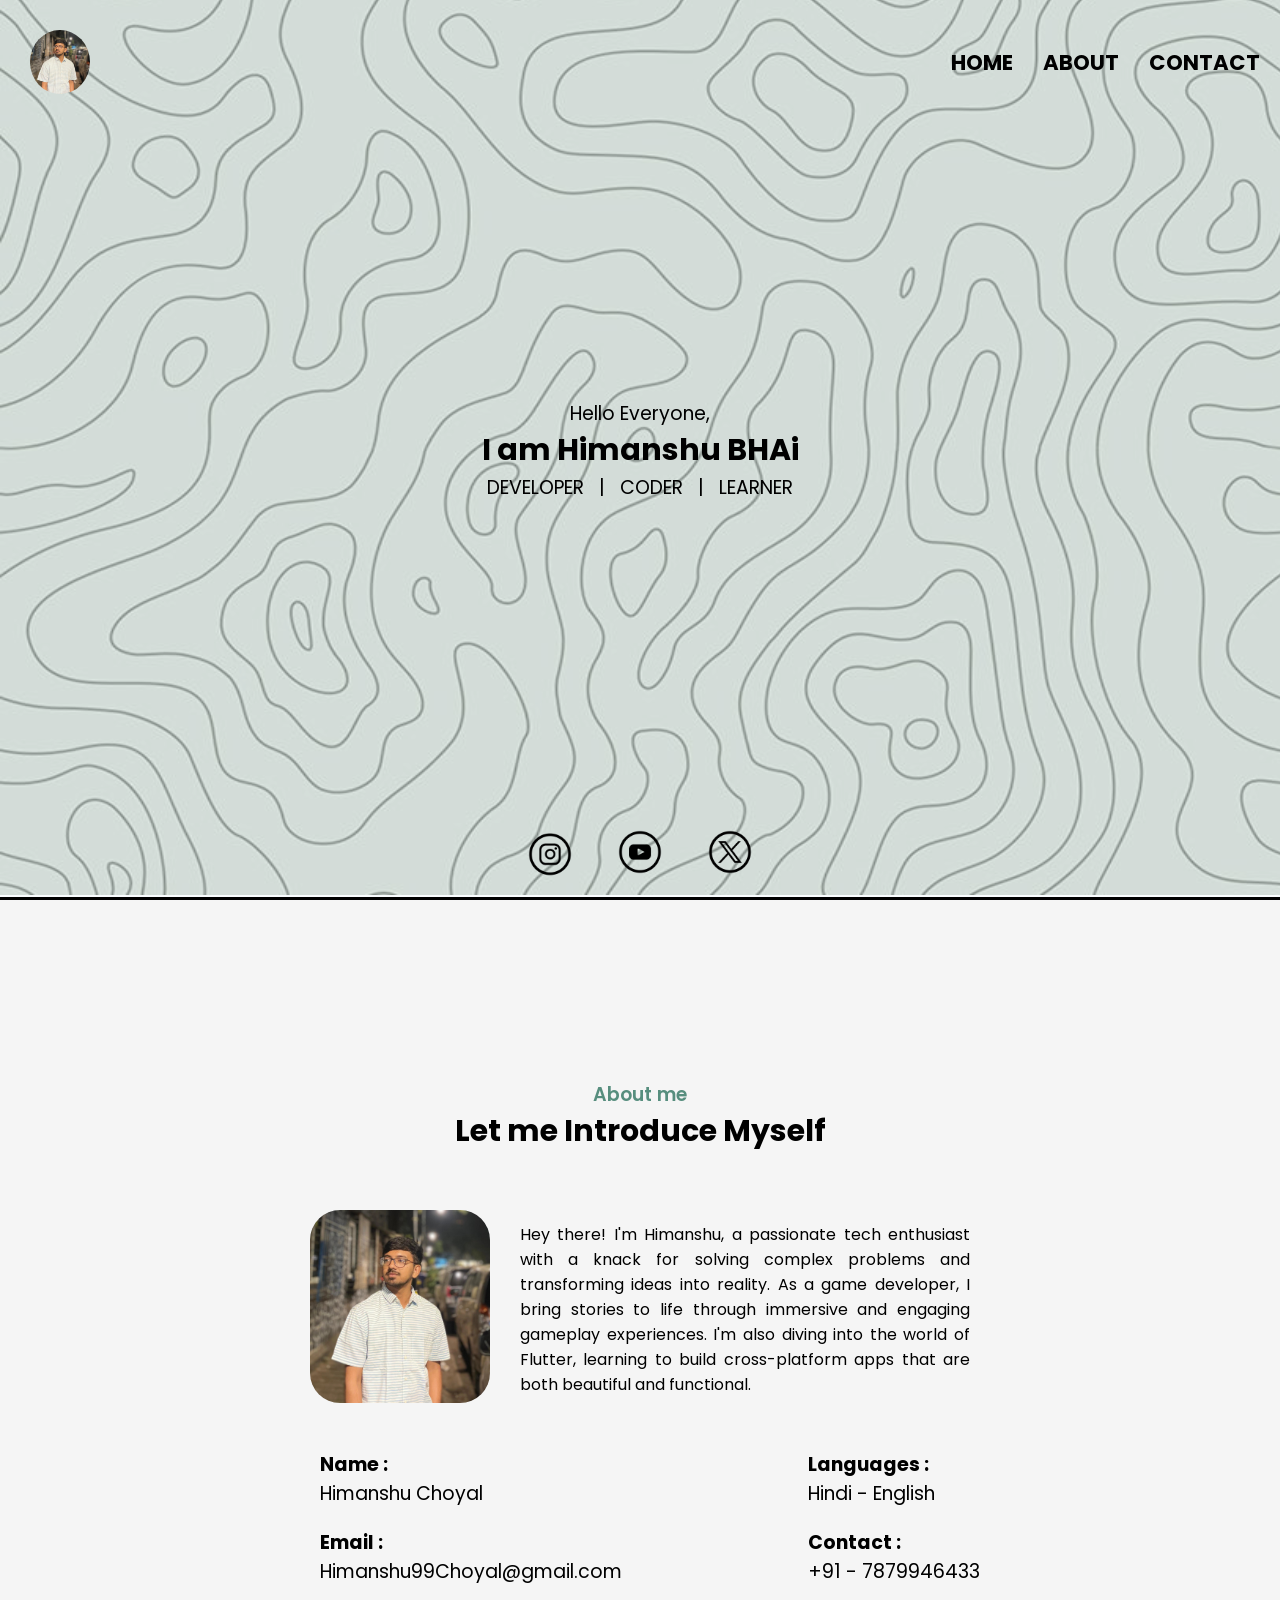
<file: index.html>
<!DOCTYPE html>
<html>
    <head>
        <title>My Portfolio</title>
        <link rel="stylesheet" href="style.css">
        <link rel="preconnect" href="https://fonts.googleapis.com">
<link rel="preconnect" href="https://fonts.gstatic.com" crossorigin>
<link href="https://fonts.googleapis.com/css2?family=Poppins:ital,wght@0,100;0,200;0,300;0,400;0,500;0,600;0,700;0,800;0,900;1,100;1,200;1,300;1,400;1,500;1,600;1,700;1,800;1,900&display=swap" rel="stylesheet">
    </head>
    <body> 
        <nav>
            <div class="logo">
                <a href="#home"><img src="Images/photo.jpg" alt="Home" ></a>      
            </div>
            <div class="navbar">
                <ul>
                    <li><a href="#home">Home</a></li>
                    <li><a href="#about">About</a></li>
                    <li><a href="#contact">Contact</a></li>
                </ul>
            </div>
        </nav>
        
        <div class="container" id="home">
            <div class="container-img"><img src="Images/background.jpg" alt=""></div>
            <div class="container-overlay"></div>
            <div class="main-heading">
                <p>Hello Everyone,</p>
                <p><strong>I am Himanshu BHAi</strong></p>
                <p class="work-domain">Developer | Coder | Learner</p>
            </div>
            <div class="social-media">
                <ul>
                    <li><a href="https://www.instagram.com/"><img class="social-logo"src="Images/insta.png"></a></li>
                    <li><a href="https://www.youtube.com/"><img class="social-logo"src="Images/yt.png"></a></li>
                    <li><a href="https://www.x.com/"><img class="social-logo"src="Images/x.png"></a></li>         
                </ul>
            </div>
        
        </div>
        
        <div class="about-me" id="about">
            <div class="main-heading">
                <p class="text-about-me">About me</p>
                <p><strong>Let me Introduce Myself</strong></p>
            </div>
            <div class="about-container">
                <div class="about-section">
                    <div class="photo">
                        <img src="Images/photo.jpg">
                    </div>
                    <div class="text">Hey there! I'm Himanshu, a passionate tech enthusiast with a knack for solving complex problems and transforming ideas into reality. As a game developer, I bring stories to life through immersive and engaging gameplay experiences. I'm also diving into the world of Flutter, learning to build cross-platform apps that are both beautiful and functional.</div>
                </div>

                <div class="about-details">
                    <div>
                        <p><strong>Name :</strong> <br>Himanshu Choyal</p>
                        <p><strong>Email : </strong><br>Himanshu99Choyal@gmail.com</p>
                    </div>
                    <div>
                        <p><strong>Languages :</strong><br>Hindi - English <br></p>
                        <p><strong>Contact :</strong> <br>+91 - 7879946433</p>

                    </div>
                </div>
            </div>
            
        </div>

    </body>
</html>
</file>
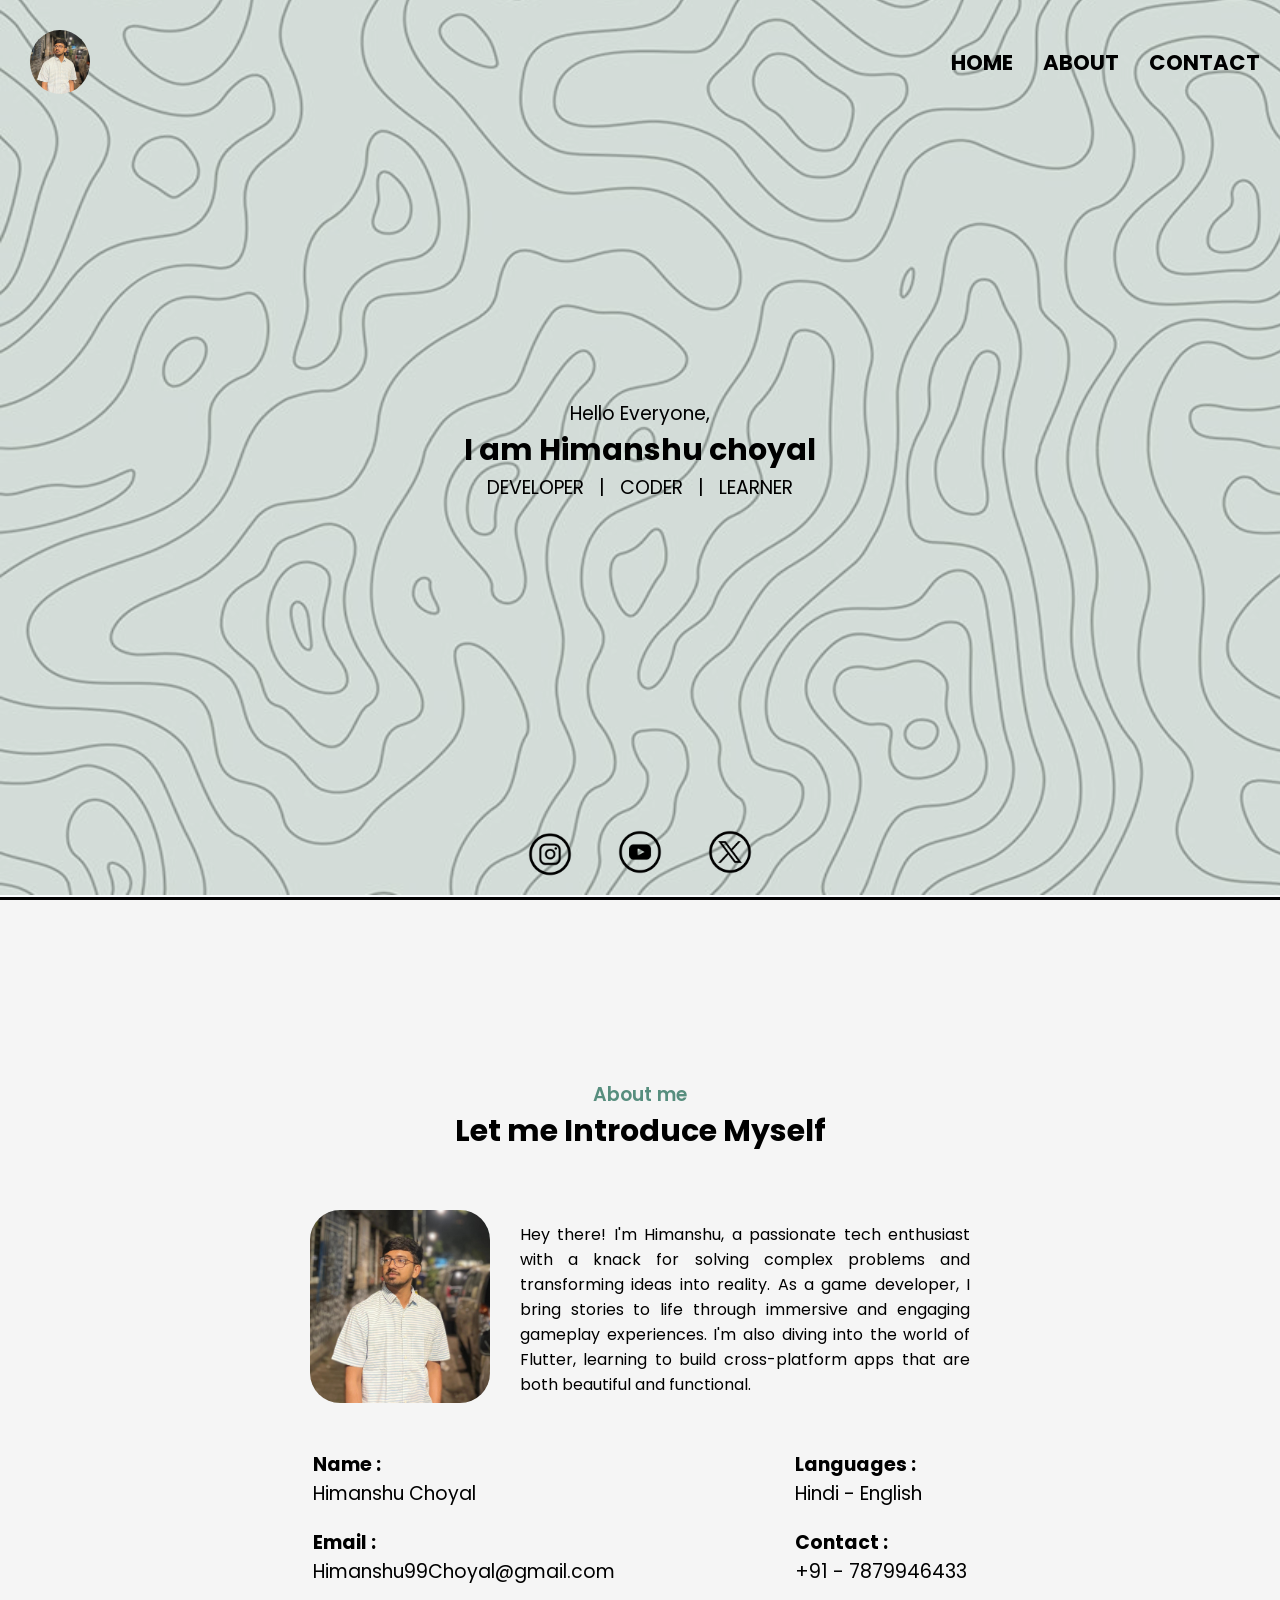
<file: index copy.html>
<!DOCTYPE html>
<html>
    <head>
        <title>My Portfolio</title>
        <link rel="stylesheet" href="style2.css">
        <link rel="preconnect" href="https://fonts.googleapis.com">
<link rel="preconnect" href="https://fonts.gstatic.com" crossorigin>
<link href="https://fonts.googleapis.com/css2?family=Poppins:ital,wght@0,100;0,200;0,300;0,400;0,500;0,600;0,700;0,800;0,900;1,100;1,200;1,300;1,400;1,500;1,600;1,700;1,800;1,900&display=swap" rel="stylesheet">
    </head>
    <body> 
        <nav>
            <div class="logo">
                <a href="#home"><img src="photo.jpg" alt="Home" ></a>      
            </div>
            <div class="navbar">
                <ul>
                    <li><a href="#home">Home</a></li>
                    <li><a href="#about">About</a></li>
                    <li><a href="#contact">Contact</a></li>
                </ul>
            </div>
        </nav>
        
        <div class="container" id="home">
            <div class="container-img"><img src="background.jpg" alt=""></div>
            <div class="container-overlay"></div>
            <div class="main-heading">
                <p>Hello Everyone,</p>
                <p><strong>I am Himanshu choyal</strong></p>
                <p class="work-domain">Developer | Coder | Learner</p>
            </div>
            <div class="social-media">
                <ul>
                    <li><a href="https://www.instagram.com/"><img class="social-logo"src="insta.png"></a></li>
                    <li><a href="https://www.youtube.com/"><img class="social-logo"src="yt.png"></a></li>
                    <li><a href="https://www.x.com/"><img class="social-logo"src="x.png"></a></li>         
                </ul>
            </div>
        
        </div>
        
        <div class="about-me" id="about">
            <div class="main-heading">
                <p class="text-about-me">About me</p>
                <p><strong>Let me Introduce Myself</strong></p>
            </div>
            <div class="about-section">
                <div class="photo">
                    <img src="photo.jpg">
                </div>
                <div class="text">Hey there! I'm Himanshu, a passionate tech enthusiast with a knack for solving complex problems and transforming ideas into reality. As a game developer, I bring stories to life through immersive and engaging gameplay experiences. I'm also diving into the world of Flutter, learning to build cross-platform apps that are both beautiful and functional.</div>
            </div>

            <div class="about-details">
                <div>
                    <p><strong>Name :</strong> <br>Himanshu Choyal</p>
                    <p><strong>Email : </strong><br>Himanshu99Choyal@gmail.com</p>
                </div>
                <div>
                    <p><strong>Languages :</strong><br>Hindi - English <br></p>
                    <p><strong>Contact :</strong> <br>+91 - 7879946433</p>

                </div>
            </div>
        </div>

    </body>
</html>
</file>
<file: style.css>
* {
    margin: 0;
    padding: 0;
    box-sizing: border-box;
    font-family: poppins;
    scroll-behavior: smooth;
}
p{
    font-size: 19px;
}



nav{
    position: fixed;
    width: 100%;
    top: 30px;
    left: 30px;
    display: flex;
    justify-content:space-between;
    padding-right: 50px;
    align-items: center;
    z-index: 1000;
}

.navbar ul,li,a{
    list-style: none;
    text-decoration: none;
    color: rgb(0, 0, 0);
    font-weight: 700;
    display: flex;
    gap: 30px;
    font-size: 110%;
    text-transform: uppercase;
    transition-duration: 0.5s;
}

.navbar a:hover{
    text-decoration: underline;
}

.logo img{
    width: 60px;
    border-radius: 100%;
    z-index: 100;
}

.container{
   display: flex;
   flex-direction: column;
   justify-content: center;
   align-items: center;
   width: 100%;
   height: 100vh;
   border-bottom: 3px solid black;
   position: relative;
} 
.container-overlay{
    background-color: aliceblue;
    z-index: 3;
    width: 100%;
    height: 100vh;
    position: absolute;
    z-index: -1;
    opacity: 0.32;
}
.container-img{
    position: fixed;
    width: 100%;
    opacity: 0.8;
    z-index:-1;
}
.container-img img{
    width: 100%;
    min-width: 1700px;
    height: 100vh;
}
.main-heading{
    display: flex;
    flex-direction: column;
    text-align: center;
    height: 100px;
}

.main-heading strong{
    font-size: 30px;
}

.work-domain{
    word-spacing: 10px;
    text-transform: uppercase;
}

.social-media{
    position: absolute;
    bottom: 0px;
    height: 120px;
}

.social-media ul{
    display: flex;
    list-style: none;
    padding: 0;
    justify-content: center; /* Aligns items in the center */
}

.social-media a{
    text-decoration: none;
}

.social-logo{
    width: 90px;
    height: 90px;
    margin-top: 30px;
    /* transition: 0.3s; */
    transition-duration: 0.5s;
}

.social-logo:hover{
    transform: translate(0px ,-20px) scale(1.2 ,1.2);
    
}
.about-me{
    padding-top: 20vh;
    width: 100%;
    height: 100vh;
    border-bottom: 3px solid black;
    background-color: whitesmoke;
    display: flex;
    flex-direction: column;
    align-items: center;
}

.about-container{
    display: flex;
    flex-direction: column;
    justify-content: space-between;
}

.text-about-me{
    color: #578E7E;
    font-weight: 600;
}

.about-section{
    display: flex;
    flex-direction: row;
    justify-content: center;
    text-align: center;
    margin-top: 30px;
    gap: 30px;
}


.about-section .text{
    width: 50vh;
    display: flex;
    align-items: center;
    text-align: justify;
}
.photo img{
    width: 20vh;
    height: auto;
    border-radius: 30px;
}

.about-details{
    display: flex;
    justify-content:space-between;
    width: 100%;
    margin: 0 10px;
}
.about-details div{
    padding-top: 40px;
    display: flex;
    flex-direction: column;
    gap: 20px;
}
.about-details samp{
    font-weight: 700;
    height: 20px;
    padding-bottom: 0;
}
</file>
<file: style2.css>
* {
    margin: 0;
    padding: 0;
    box-sizing: border-box;
    font-family: poppins;
    scroll-behavior: smooth;
}
p{
    font-size: 19px;
}



nav{
    position: fixed;
    width: 100%;
    top: 30px;
    left: 30px;
    display: flex;
    justify-content:space-between;
    padding-right: 50px;
    align-items: center;
    z-index: 1000;
}

.navbar ul,li,a{
    list-style: none;
    text-decoration: none;
    color: rgb(0, 0, 0);
    font-weight: 700;
    display: flex;
    gap: 30px;
    font-size: 110%;
    text-transform: uppercase;
}

.logo img{
    width: 60px;
    border-radius: 100%;
    z-index: 100;
}

.container{
   display: flex;
   flex-direction: column;
   justify-content: center;
   align-items: center;
   width: 100%;
   height: 100vh;
   border-bottom: 3px solid black;
   position: relative;
} 
.container-overlay{
    background-color: aliceblue;
    z-index: 3;
    width: 100%;
    height: 100vh;
    position: absolute;
    z-index: -1;
    opacity: 0.32;
}
.container-img{
    position: fixed;
    width: 100%;
    opacity: 0.8;
    z-index:-1;
}
.container-img img{
    width: 100%;
    min-width: 1700px;
    height: 100vh;
}
.main-heading{
    display: flex;
    flex-direction: column;
    text-align: center;
    height: 100px;
}

.main-heading strong{
    font-size: 30px;
}

.work-domain{
    word-spacing: 10px;
    text-transform: uppercase;
}

.social-media{
    position: absolute;
    bottom: 0px;
    height: 120px;
}

.social-media ul{
    display: flex;
    list-style: none;
    padding: 0;
    justify-content: center; /* Aligns items in the center */
}

.social-media a{
    text-decoration: none;
}

.social-logo{
    width: 90px;
    height: 90px;
    margin-top: 30px;
}

.social-logo:hover{
    filter: hue-rotate(90deg);
    margin-bottom: 30px;
    transition: 0.5s;
}
.about-me{
    padding-top: 20vh;
    width: 100%;
    height: 100vh;
    border-bottom: 3px solid black;
    background-color: whitesmoke;
}

.text-about-me{
    color: #578E7E;
    font-weight: 600;
}

.about-section{
    display: flex;
    flex-direction: row;
    justify-content: center;
    text-align: center;
    margin-top: 30px;
    gap: 30px;
}


.about-section .text{
    width: 50vh;
    display: flex;
    align-items: center;
    text-align: justify;
}
.photo img{
    width: 20vh;
    height: auto;
    border-radius: 30px;
}

.about-details{
    display: flex;
    justify-content:center;
    width: 100%;
    gap: 180px;
}
.about-details div{
    padding-top: 40px;
    display: flex;
    flex-direction: column;
    gap: 20px;
}
.about-details samp{
    font-weight: 700;
    height: 20px;
    padding-bottom: 0;
}
</file>
